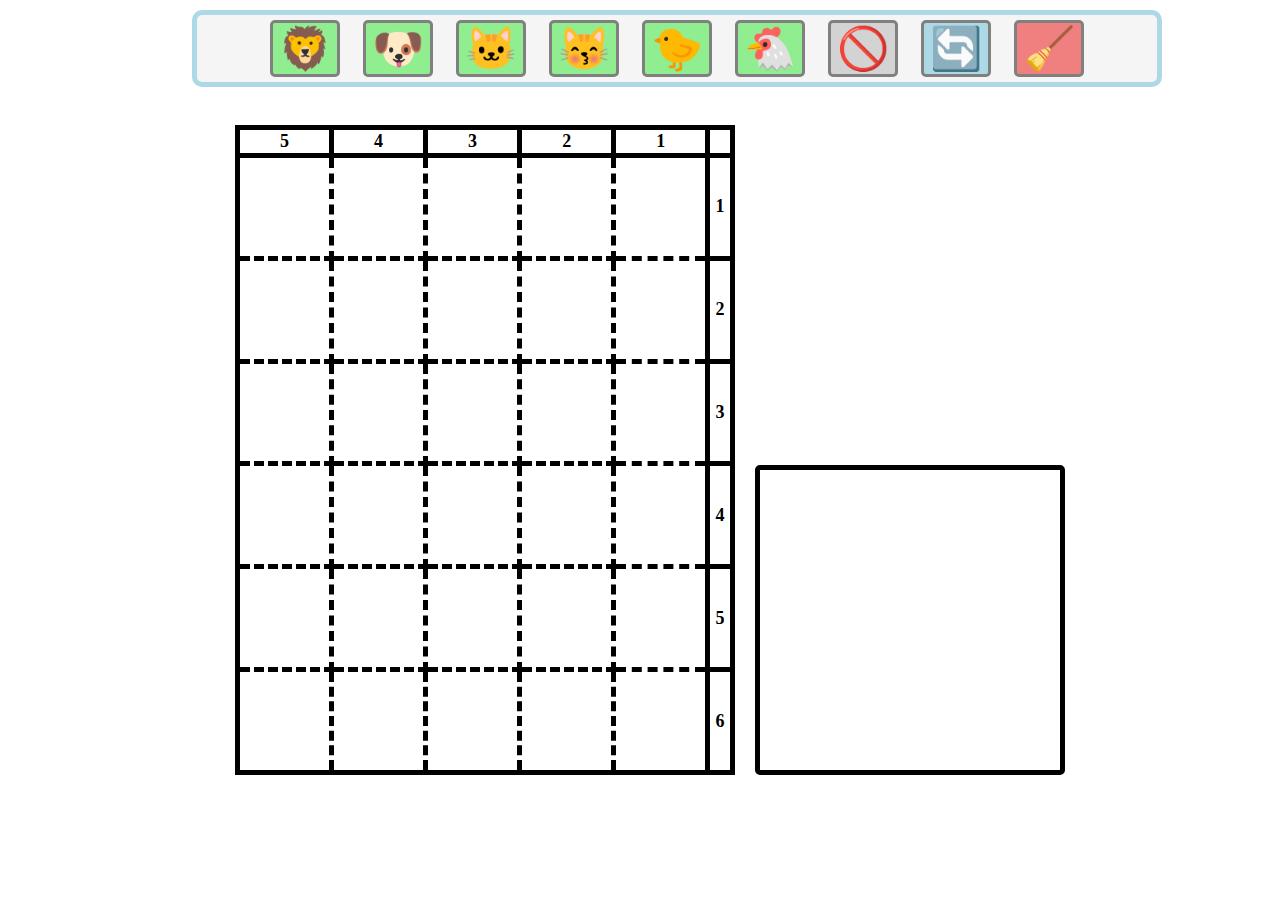
<file: index.html>
<!DOCTYPE html>
<html lang="en">
  <head>
    <meta charset="utf-8">
    <meta name="viewport" content="width=device-width">
    <title>Tsume Builder</title>
    <link href="main.css" rel="stylesheet" type="text/css" />
  </head>

  <body role="document">
    <main role="main" aria-live="assertive">
      <section class="tools">
          <button class="animal" value="&#129409;">&#129409;</button>
          <button class="animal" value="&#128054;">&#128054;</button>
          <button class="animal" value="&#128049;">&#128049;</button>
          <button class="animal" value="&#128573;">&#128573;</button>
          <button class="animal" value="&#128036;">&#128036;</button>
          <button class="animal" value="&#128020;">&#128020;</button>
          <!-- <button class="animal" value="&#129409;"><img src="./img/lion.svg" /></button>
          <button class="animal" value="&#128054;">&#128054;</button>
          <button class="animal" value="&#128049;">&#128049;</button>
          <button class="animal" value="&#128573;">&#128573;</button>
          <button class="animal" value="&#128036;">&#128036;</button>
          <button class="animal" value="&#128020;">&#128020;</button> -->
          <button class="animal" id="erase" value="">&#128683;</button>
          <button id="flip" value="">&#128260;</button>
          <button id="reset" value="">&#129529;</button>
      </section>
      <section class="game">
        <!-- <section class="gote hand">

        </section> -->
        <table>
            <tr class="clabels">
              <th>5</th>
              <th>4</th>
              <th>3</th>
              <th>2</th>
              <th>1</th>
            </tr>
            <tr class="sky">
              <td id="51"></td>
              <td id="41"></td>
              <td id="31"></td>
              <td id="21"></td>
              <td id="11"></td>
              <th class="rlabel">1</th>
            </tr>
            <tr>
              <td id="52"></td>
              <td id="42"></td>
              <td id="32"></td>
              <td id="22"></td>
              <td id="12"></td>
              <th class="rlabel">2</th>
            </tr>
            <tr>
              <td id="53"></td>
              <td id="43"></td>
              <td id="33"></td>
              <td id="23"></td>
              <td id="13"></td>
              <th class="rlabel">3</th>
            </tr>
            <tr>
              <td id="54"></td>
              <td id="44"></td>
              <td id="34"></td>
              <td id="24"></td>
              <td id="14"></td>
              <th class="rlabel">4</th>
            </tr>
            <tr>
              <td id="55"></td>
              <td id="45"></td>
              <td id="35"></td>
              <td id="25"></td>
              <td id="15"></td>
              <th class="rlabel">5</th>
            </tr>
            <tr>
              <td id="56"></td>
              <td id="46"></td>
              <td id="36"></td>
              <td id="26"></td>
              <td id="16"></td>
              <th class="rlabel">6</th>
            </tr>
        </table>
        <section class="sente hand">
        </section>
      </section>
    </main>
    <script src="https://ajax.googleapis.com/ajax/libs/jquery/3.3.1/jquery.min.js"></script>
    <script src="./builder.js"></script>
  </body>
</html>
</file>
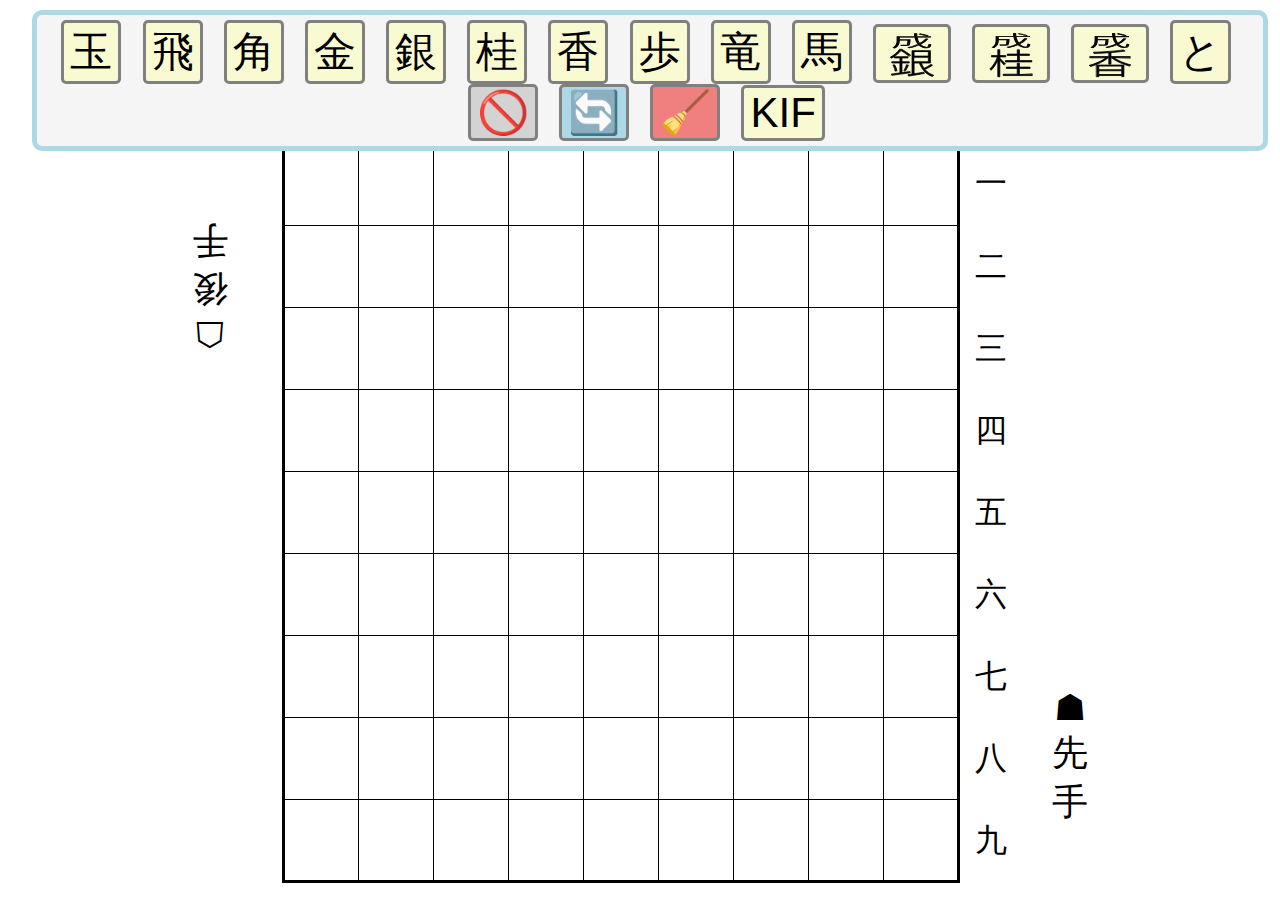
<file: honshogi.html>
<!DOCTYPE html>
<html lang="en">
  <head>
    <meta charset="utf-8">
    <meta name="viewport" content="width=device-width">
    <title>Tsume Builder</title>
    <link href="main.css" rel="stylesheet" type="text/css" />
    <link href="honshogi.css" rel="stylesheet" type="text/css" />
  </head>

  <body role="document">
    <main role="main" aria-live="assertive">
      <section class="tools">
          <button class="animal" value="玉">玉</button>
          <button class="animal" value="飛">飛</button>
          <button class="animal" value="角">角</button>
          <button class="animal" value="金">金</button>
          <button class="animal" value="銀">銀</button>
          <button class="animal" value="桂">桂</button>
          <button class="animal" value="香">香</button>
          <button class="animal" value="歩">歩</button>
          <!-- promoted pieces -->
          <button class="animal" value="竜">竜</button>
          <button class="animal" value="馬">馬</button>
          <button class="animal" value="成銀"><img src="./img/narigin.svg" alt="成銀" /></button>
          <button class="animal" value="成桂"><img src="./img/narikei.svg" alt="成桂" /></button>
          <button class="animal" value="成香"><img src="./img/narikyou.svg" alt="成香" /></button>
          <button class="animal" value="と">と</button>
          <!-- other options -->
          <button class="animal" id="erase" value="">&#128683;</button>
          <button id="flip" value="">&#128260;</button>
          <button id="reset" value="">&#129529;</button>
          <button id="kif" value="">KIF</button>
          <!-- <a href="#" download="kifu.kif" id="kif" value="">KIF</a> -->
      </section>
      <section class="game">
        <section id="gh" class="gote hand">
          <div class="hand-label">☖後手</div>
        </section>
        <table>
            <tr class="clabels">
              <th>9</th>
              <th>8</th>
              <th>7</th>
              <th>6</th>
              <th>5</th>
              <th>4</th>
              <th>3</th>
              <th>2</th>
              <th>1</th>
            </tr>
            <tr class="sky">
              <td class="left-edge" id="91"></td>
              <td id="81"></td>
              <td id="71"></td>
              <td id="61"></td>
              <td id="51"></td>
              <td id="41"></td>
              <td id="31"></td>
              <td id="21"></td>
              <td id="11"></td>
              <th class="rlabel">一</th>
            </tr>
            <tr>
              <td class="left-edge" id="92"></td>
              <td id="82"></td>
              <td id="72"></td>
              <td id="62"></td>
              <td id="52"></td>
              <td id="42"></td>
              <td id="32"></td>
              <td id="22"></td>
              <td id="12"></td>
              <th class="rlabel">二</th>
            </tr>
            <tr>
              <td class="left-edge" id="93"></td>
              <td id="83"></td>
              <td id="73"></td>
              <td id="63"></td>
              <td id="53"></td>
              <td id="43"></td>
              <td id="33"></td>
              <td id="23"></td>
              <td id="13"></td>
              <th class="rlabel">三</th>
            </tr>
            <tr>
              <td class="left-edge" id="94"></td>
              <td id="84"></td>
              <td id="74"></td>
              <td id="64"></td>
              <td id="54"></td>
              <td id="44"></td>
              <td id="34"></td>
              <td id="24"></td>
              <td id="14"></td>
              <th class="rlabel">四</th>
            </tr>
            <tr>
              <td class="left-edge" id="95"></td>
              <td id="85"></td>
              <td id="75"></td>
              <td id="65"></td>
              <td id="55"></td>
              <td id="45"></td>
              <td id="35"></td>
              <td id="25"></td>
              <td id="15"></td>
              <th class="rlabel">五</th>
            </tr>
            <tr>
              <td class="left-edge" id="96"></td>
              <td id="86"></td>
              <td id="76"></td>
              <td id="66"></td>
              <td id="56"></td>
              <td id="46"></td>
              <td id="36"></td>
              <td id="26"></td>
              <td id="16"></td>
              <th class="rlabel">六</th>
            </tr>
            <tr>
              <td class="left-edge" id="97"></td>
              <td id="87"></td>
              <td id="77"></td>
              <td id="67"></td>
              <td id="57"></td>
              <td id="47"></td>
              <td id="37"></td>
              <td id="27"></td>
              <td id="17"></td>
              <th class="rlabel">七</th>
            </tr>
            <tr>
              <td class="left-edge" id="98"></td>
              <td id="88"></td>
              <td id="78"></td>
              <td id="68"></td>
              <td id="58"></td>
              <td id="48"></td>
              <td id="38"></td>
              <td id="28"></td>
              <td id="18"></td>
              <th class="rlabel">八</th>
            </tr>
            <tr>
              <td class="left-edge bottom-edge" id="99"></td>
              <td class="bottom-edge" id="89"></td>
              <td class="bottom-edge" id="79"></td>
              <td class="bottom-edge" id="69"></td>
              <td class="bottom-edge" id="59"></td>
              <td class="bottom-edge" id="49"></td>
              <td class="bottom-edge" id="39"></td>
              <td class="bottom-edge" id="29"></td>
              <td class="bottom-edge" id="19"></td>
              <th class="rlabel">九</th>
            </tr>
        </table>
        <section id="sh" class="sente hand">
          <div class="hand-label">☗先手</div>
        </section>
      </section>
    </main>
    <script src="https://ajax.googleapis.com/ajax/libs/jquery/3.3.1/jquery.min.js"></script>
    <script src="./builder.js"></script>
  </body>
</html>
</file>
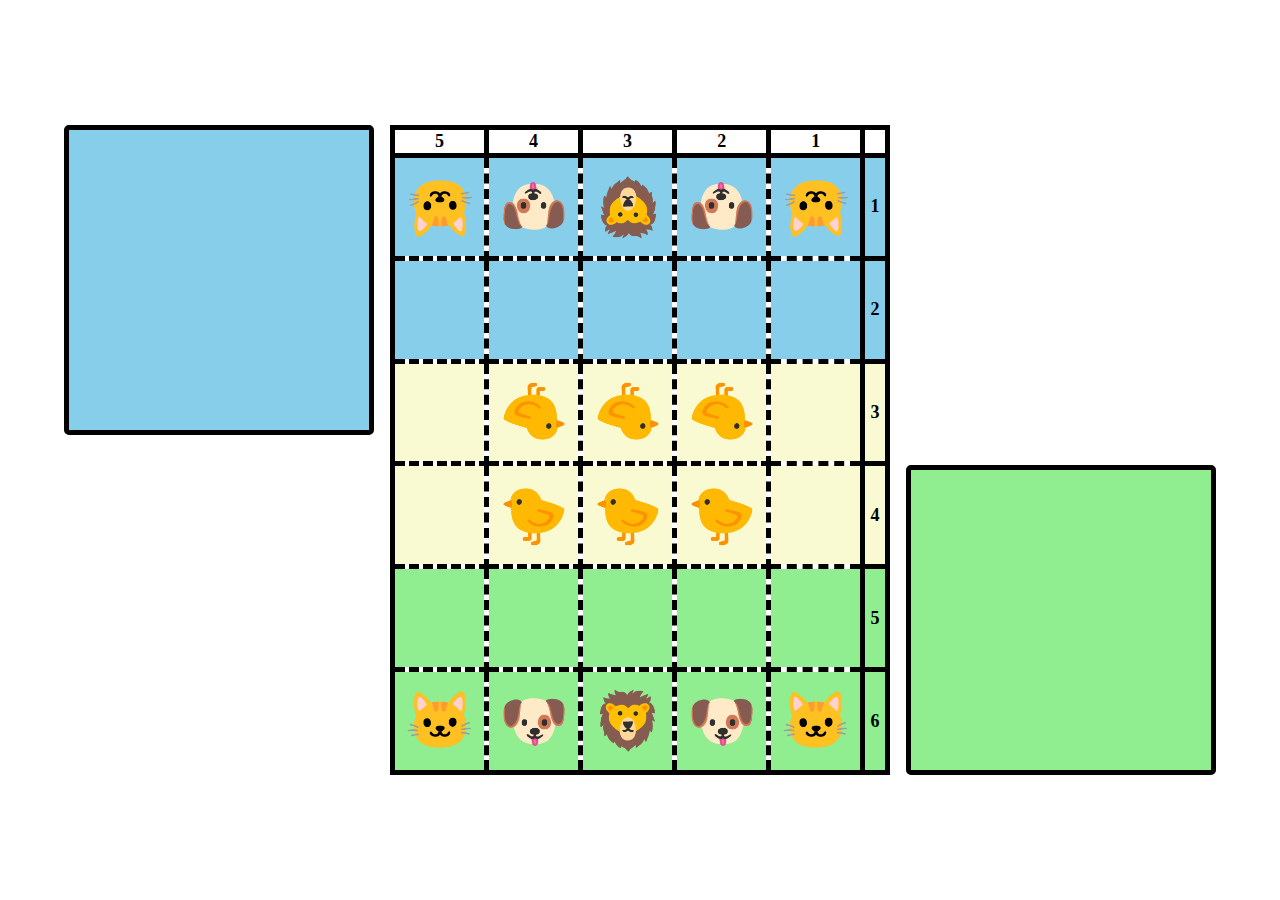
<file: play.html>
<!DOCTYPE html>
<html lang="en">
  <head>
    <meta charset="utf-8">
    <meta name="viewport" content="width=device-width">
    <title>Play Goro Goro</title>
    <link href="play.css" rel="stylesheet" type="text/css" />
  </head>

  <body role="document">
    <main role="main" aria-live="assertive">
      <section class="game">
        <section id="02" class="gote-hand hand">

        </section>
        <table>
            <tr class="clabels">
              <th>5</th>
              <th>4</th>
              <th>3</th>
              <th>2</th>
              <th>1</th>
            </tr>
            <tr class="sky">
              <td id="51" class="square"></td>
              <td id="41" class="square"></td>
              <td id="31" class="square"></td>
              <td id="21" class="square"></td>
              <td id="11" class="square"></td>
              <th class="rlabel">1</th>
            </tr>
            <tr class="sky">
              <td id="52" class="square"></td>
              <td id="42" class="square"></td>
              <td id="32" class="square"></td>
              <td id="22" class="square"></td>
              <td id="12" class="square"></td>
              <th class="rlabel">2</th>
            </tr>
            <tr class="mountains">
              <td id="53" class="square"></td>
              <td id="43" class="square"></td>
              <td id="33" class="square"></td>
              <td id="23" class="square"></td>
              <td id="13" class="square"></td>
              <th class="rlabel">3</th>
            </tr>
            <tr class="mountains">
              <td id="54" class="square"></td>
              <td id="44" class="square"></td>
              <td id="34" class="square"></td>
              <td id="24" class="square"></td>
              <td id="14" class="square"></td>
              <th class="rlabel">4</th>
            </tr>
            <tr class="forest">
              <td id="55" class="square"></td>
              <td id="45" class="square"></td>
              <td id="35" class="square"></td>
              <td id="25" class="square"></td>
              <td id="15" class="square"></td>
              <th class="rlabel">5</th>
            </tr>
            <tr class="forest">
              <td id="56" class="square"></td>
              <td id="46" class="square"></td>
              <td id="36" class="square"></td>
              <td id="26" class="square"></td>
              <td id="16" class="square"></td>
              <th class="rlabel">6</th>
            </tr>
        </table>
        <section id="01" class="sente-hand hand">
        </section>
      </section>
    </main>
    <script src="https://ajax.googleapis.com/ajax/libs/jquery/3.3.1/jquery.min.js"></script>
    <script src="./play.js"></script>
  </body>
</html>
</file>
<file: main.css>
body {
    margin: 0;
}

main {
    text-align: center;
    width: 80%;
    margin: 0 auto;
    -webkit-user-select: none;
    /* Safari */
    -ms-user-select: none;
    /* IE 10 and IE 11 */
    user-select: none;
    /* Standard syntax */
}

.tools {
    position: fixed;
    top: 10px;
    left: 15vw;
    margin: 0;
    width: 80%;
    max-width: 950px;
    border: 5px solid lightblue;
    border-radius: 10px;
    background: whitesmoke;
    padding: 5px;
}

img {
    max-width: 60px;
}

button {
    font-size: 42px;
    border: 3px solid gray;
    border-radius: 5px;
    background-color: lightgreen;
    margin: 0 1% 0 1%;
}

button:hover,
button:focus {
    cursor: pointer;
    border-color: green;
    outline: none;
}

.animal.selected {
    border-color: green;
    transform: scale(1.5);
}

button#erase.selected {
    border-color: red; 
    transform: scale(1.5);
}

button#flip {
    background-color: lightblue;
}

button#flip:hover,
button#flip:focus {
    cursor: pointer;
    border-color: blue;
    outline: none;
}

button#erase {
    background-color: lightgrey;
}

button#erase:hover,
button#erase:focus {
    cursor: pointer;
    border-color: red;
    outline: none;
}

button#reset {
    background-color: lightcoral;
}

button#reset:hover,
button#reset:focus {
    cursor: pointer;
    border-color: red;
    outline: none;
}

.game {
    width: 850px;
    margin: 0 auto;
    margin-top: 125px;
    padding: 0;
}

.hand {
    border: 5px solid black;
    border-radius: 5px;
    width: 300px;
    height: 300px;
    margin: 0;
}

.hand-piece {
    border: 4px solid black;
    border-radius: 5px;
    background: lightcyan;
    font-size: 56px;
    width: 75px;
    height: 75px;
    margin: 4px;
    display: inline-block;
}

/* .gote {
    display: inline-block;
} */

.sente {
    /* display: inline-block; */
    float: right;
    margin-top: 340px;
    margin-left: 0;
}

table,
th,
td {
    border: 5px dashed black;
    border-collapse: collapse;
}

table {
    margin: 0;
    display: inline-table;
    border: 5px solid black;
    width: 500px;
    height: 650px;
    font: Arial;
    font-size: 18px;
    text-align: center;
}

tr {
    height: 16%;
}

th {
    width: 19%;
    border: 5px solid black;
    font-size: 18px;
    font-weight: bold;
}

td {
    font-size: 56px;
    margin: 0;
}

td:hover,
td:focus {
    cursor: pointer;
    background-color: lightgray;
}

.clabels {
    height: 20px;
}

.rlabels {
    width: 20px;
}

.hand:hover,
.hand:focus {
    cursor: pointer;
    background-color: lightgray;
}

@media only screen and (max-width: 1088px) {
    .tools {
        width: 95%;
        left: 5px;
    }
}

@media only screen and (max-width: 960px) {
    .tools {
        left: 10px;
        width: 75px;
    }

    button {
        margin: 2% 0 2% 0;
    }

    .game {
        margin-top: 10px;
    }

    .hand {
        float: none;
        left: 0;
        margin: 0;
        margin-top: 10px;
        height: 100px;
        width: 775px;
    }
}
</file>
<file: honshogi.css>
main {
    width: 100%;
}

.tools {
    width: 95%;
    left: 2.5%;
    max-width: 100%;
}

button {
    background-color: lightgoldenrodyellow;
    margin-left: 5px;
}

button img {
    width: 80%;
    height: 80%;
    margin: 0 auto;
    padding: 0;
    vertical-align: middle;
}

.game {
    width: 900px;
    margin: 0 auto;
    margin-top: 105px;
    padding: 0;
}
 
.hand {
    border: none;
    width: 40px;
    height: 200px;
    margin: 0;
}

.hand-label {
    font-family: "Noto Sans JP", sans-serif;
    font-weight: normal;
    font-size: 36px;
    text-align: center;
}

.hand-piece {
    border: none;
    background: none;
    font-size: 36px;
    width: auto;
    height: auto;
    margin: 0;
    display: inline-block;
}

.gote {
    float: left;
    margin-right: -75px;
    margin-top: 50px; /* variable */
    transform: rotate(180deg);
}

.sente {
    float: right;
    margin-top: 582px; /* variable */
}

table,
th,
td {
    border: 1px solid black;
    border-collapse: collapse;
    font-family: "Noto Sans JP", sans-serif;
    padding: 0;
}

table {
    margin: 0;
    display: inline-table;
    table-layout: fixed;
    border: none;
    width: 675px;
    height: 675px;
    font-size: 18px;
    text-align: center;
}

tr {
    height: 82px;
}

th {
    width: 75px;
    border: none;
    border-bottom: 3px solid black;
    font-size: 18px;
}

td {
    font-size: 56px;
    margin: 0;
}

.clabels > th, .rlabel {
    font-size: 32px;
    font-family: "Noto Sans JP", sans-serif;
    font-weight: normal;
}

.rlabel {
    border-left: 3px solid black;
    padding-left: 15px;
}

.left-edge {
    border-left: 3px solid black;
}

.bottom-edge {
    border-bottom: 3px solid black;
}
</file>
<file: play.css>
body {
    margin: 0;
}

main {
    text-align: center;
    width: 90%;
    margin: 0 auto;
    -webkit-user-select: none;
    /* Safari */
    -ms-user-select: none;
    /* IE 10 and IE 11 */
    user-select: none;
    /* Standard syntax */
}

.game {
    min-width: 850px;
    margin: 0 auto;
    margin-top: 125px;
    padding: 0;
    box-sizing: border-box;
}

table,
th,
td {
    border: 5px dashed black;
    border-collapse: collapse;
}

table {
    margin: 0;
    display: inline-table;
    border: 5px solid black;
    width: 500px;
    height: 650px;
    font: Arial;
    font-size: 18px;
    text-align: center;
}

tr {
    height: 16%;
}

.sky {
    background-color: skyblue;
}

.mountains {
    background-color: lightgoldenrodyellow;
}

.forest {
    background-color: lightgreen;
}

th {
    width: 19%;
    border: 5px solid black;
    font-size: 18px;
    font-weight: bold;
}

td {
    font-size: 56px;
    margin: 0;
    position: relative;
}

td:hover,
td:focus {
    cursor: pointer;
    background-color: lightcoral;
}

.clabels {
    height: 20px;
}

.rlabels {
    width: 20px;
}

.hand {
    border: 5px solid black;
    border-radius: 5px;
    width: 300px;
    height: 300px;
    margin: 0;
}

.sente-hand {
    background-color: lightgreen;
    float: right;
    margin-top: 340px;
    margin-left: 0;
}

.gote-hand {
    background-color: skyblue;
    float: left;
}

.hand .piece {
    border: 4px solid black;
    border-radius: 5px;
    background: lightcyan;
    font-size: 56px;
    width: 75px;
    height: 75px;
    margin: 4px;
    display: inline-block;
    position: relative;
}

/* .sente-hand .piece {
    background: forestgreen;
} */

.hand .piece:hover,
.hand .piece:focus {
    cursor: pointer;
    background-color: lightcoral;
}

.gote {
    rotate: 180deg;
}

.selected {
    transform: scale(1.5);
    z-index: 1;
}

.possible-move {
    background-color: coral;
    border: 2px solid black;
    border-radius: 100%;
    width: 56px;
    height: 56px;
    position: absolute;
    top: 20px;
    left: 16px;
}

.prompt {
    position: absolute;
    border: 5px solid black;
    border-radius: 5px;
    width: 180px;
    height: 80px;
    background-color: white;
    z-index: 1;
    padding: 5px;
}

.prompt button {
    font-size: 48px;
    border: none;
    outline: none;
    background: none;
    width: 78px;
    height: 78px;
    margin: 0 auto;
}

.prompt button:hover {
    cursor: pointer;
    border-radius: 100%;
    background: lightgreen;
}

@media only screen and (max-width: 1088px) {
    .tools {
        width: 95%;
        left: 5px;
    }
}

@media only screen and (max-width: 960px) {
    .tools {
        left: 10px;
        width: 75px;
    }

    button {
        margin: 2% 0 2% 0;
    }

    .game {
        margin-top: 10px;
    }

    .hand {
        float: none;
        left: 0;
        margin: 0;
        margin-top: 10px;
        height: 100px;
        width: 775px;
    }
}
</file>
